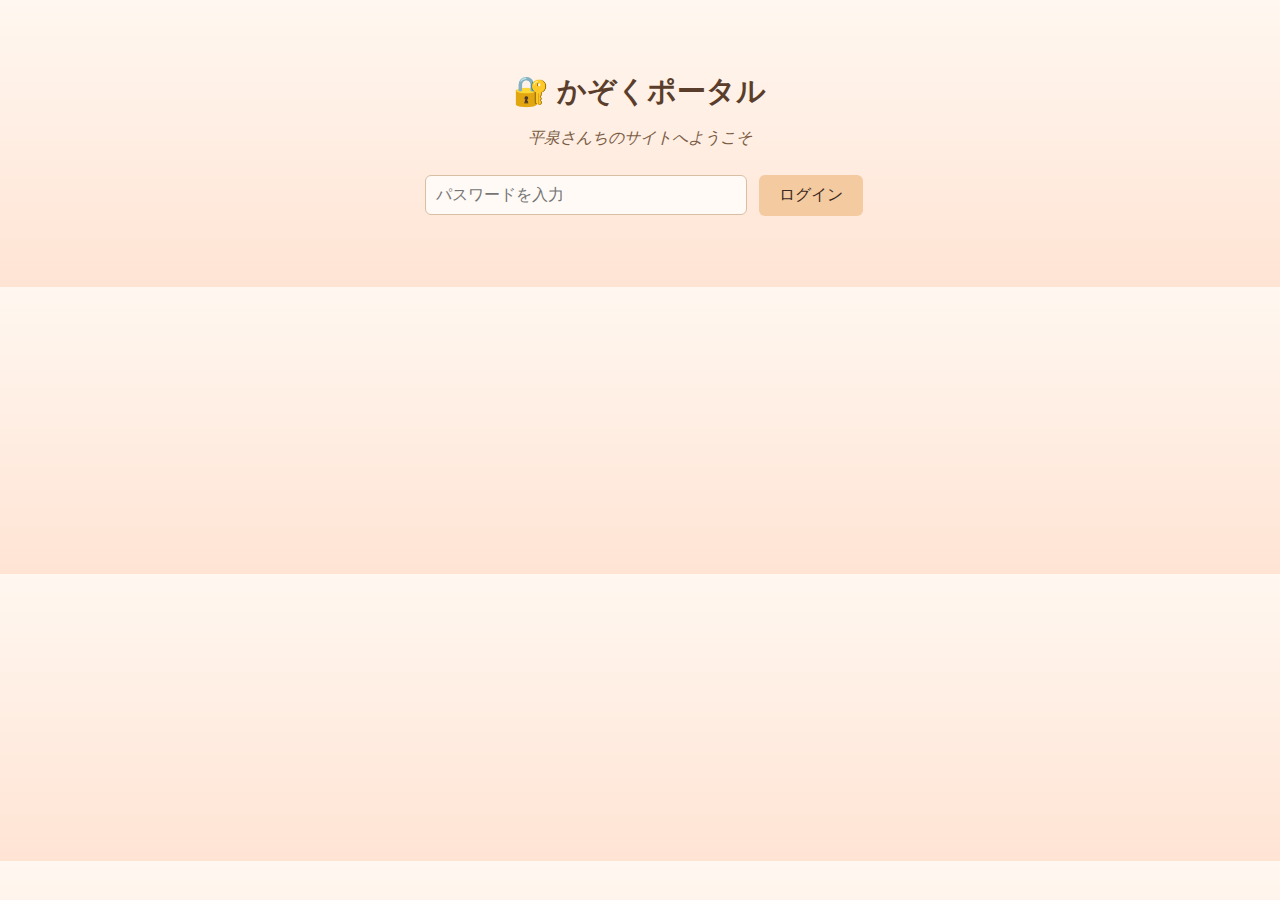
<file: index.html>
<!DOCTYPE html>
<html lang="ja">
<head>
  <meta charset="UTF-8">
  <title>かぞくポータル - 平泉さんちのサイト</title>
  <meta name="viewport" content="width=device-width, initial-scale=1">
  <style>
    body {
      font-family: 'Segoe UI', sans-serif;
      background: linear-gradient(to bottom, #fff7f0, #ffe4d4);
      color: #5a3e2b;
      text-align: center;
      padding: 40px 20px;
    }
    h2 {
      font-size: 1.8em;
      margin-bottom: 0.2em;
    }
    em {
      font-size: 1em;
      color: #7a5c44;
    }
    input {
      padding: 10px;
      margin: 8px;
      width: 90%;
      max-width: 300px;
      border: 1px solid #d8bfa3;
      border-radius: 6px;
      font-size: 1em;
      background-color: #fffaf5;
    }
    button {
      padding: 10px 20px;
      font-size: 1em;
      background-color: #f4caa1;
      border: none;
      border-radius: 6px;
      color: #3d2a1e;
      cursor: pointer;
      margin-top: 10px;
    }
    button:hover {
      background-color: #f1b984;
    }
    #message {
      color: #c0392b;
      margin-top: 15px;
      font-weight: bold;
    }
  </style>
</head>
<body>
  <h2>🔐 かぞくポータル</h2>
  <p><em>平泉さんちのサイトへようこそ</em></p>
  <input type="password" id="passwordInput" placeholder="パスワードを入力" />
  <button onclick="checkPassword()">ログイン</button>
  <p id="result"></p>

  <script src="auth.js"></script>
</body>
</html>
</file>
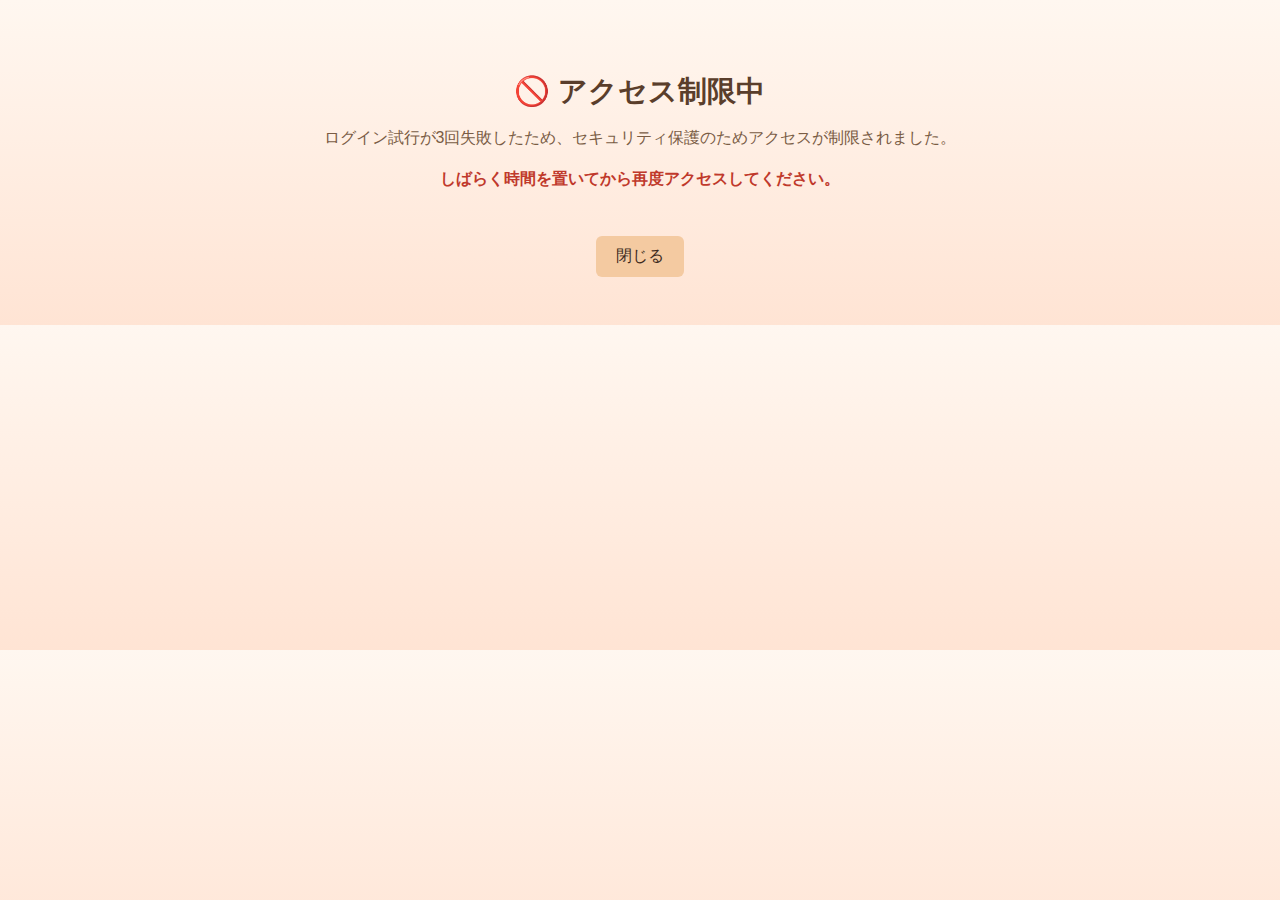
<file: closed/index.html>
<!DOCTYPE html>
<html lang="ja">
<head>
  <meta charset="UTF-8">
  <title>アクセス制限 - かぞくポータル</title>
  <meta name="viewport" content="width=device-width, initial-scale=1">
  <style>
    body {
      font-family: 'Segoe UI', sans-serif;
      background: linear-gradient(to bottom, #fff7f0, #ffe4d4);
      color: #5a3e2b;
      text-align: center;
      padding: 40px 20px;
    }
    h2 {
      font-size: 1.8em;
      margin-bottom: 0.5em;
    }
    p {
      font-size: 1em;
      color: #7a5c44;
    }
    .warning {
      color: #c0392b;
      font-weight: bold;
      margin-top: 20px;
    }
    button {
      margin-top: 30px;
      padding: 10px 20px;
      font-size: 1em;
      background-color: #f4caa1;
      border: none;
      border-radius: 6px;
      color: #3d2a1e;
      cursor: pointer;
    }
    button:hover {
      background-color: #f1b984;
    }
  </style>
  <script>
    function closeWindow() {
      window.open('', '_self').close();
    }
  </script>
</head>
<body>
  <h2>🚫 アクセス制限中</h2>
  <p>ログイン試行が3回失敗したため、セキュリティ保護のためアクセスが制限されました。</p>
  <p class="warning">しばらく時間を置いてから再度アクセスしてください。</p>
  <button onclick="closeWindow()">閉じる</button>
</body>
</html>
</file>
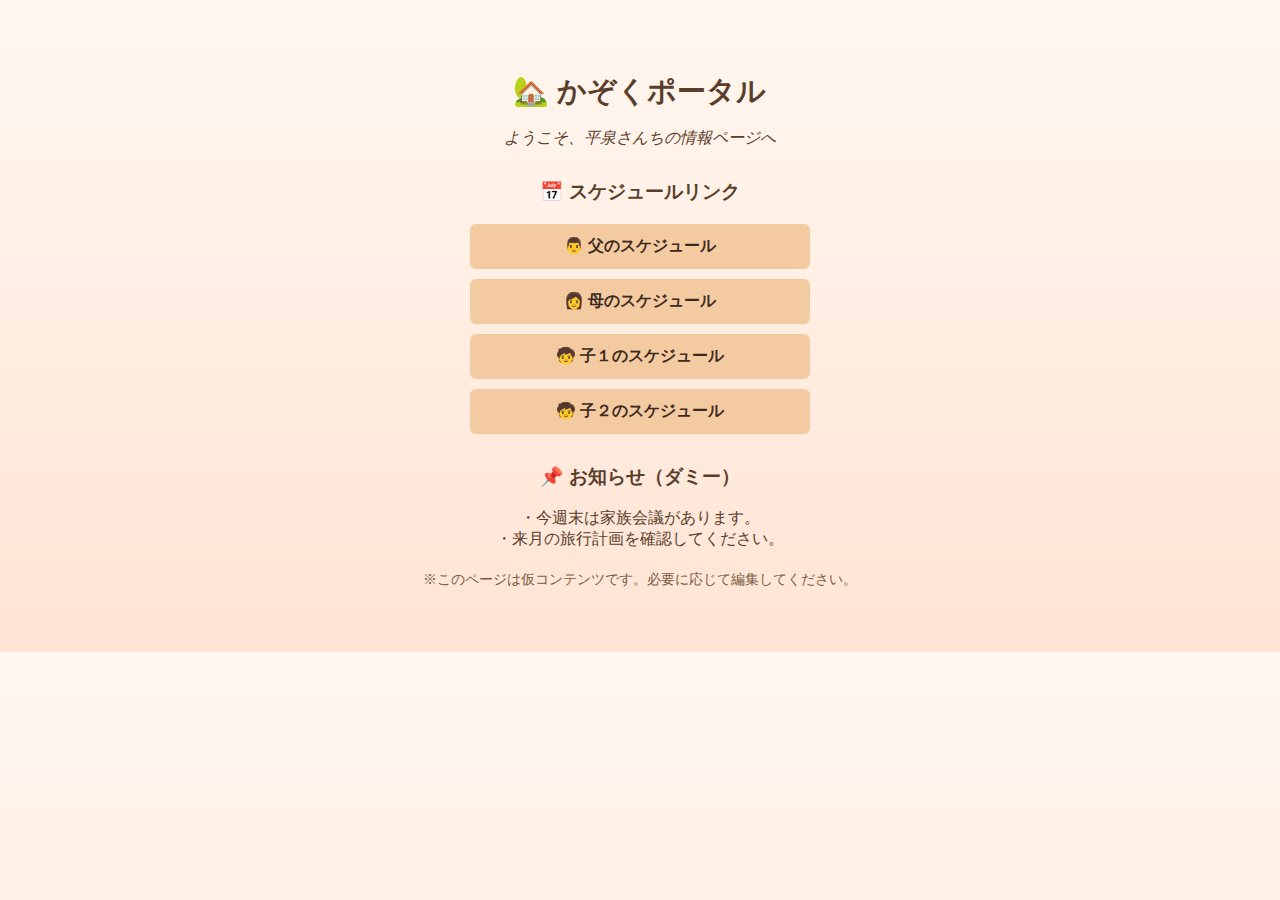
<file: portal/index.html>
<!DOCTYPE html>
<html lang="ja">
<head>
  <meta charset="UTF-8">
  <title>かぞくポータル</title>
  <meta name="viewport" content="width=device-width, initial-scale=1">
  <style>
    body {
      font-family: 'Segoe UI', sans-serif;
      background: linear-gradient(to bottom, #fff7f0, #ffe4d4);
      color: #5a3e2b;
      text-align: center;
      padding: 40px 20px;
    }
    h2 {
      font-size: 1.8em;
      margin-bottom: 0.2em;
    }
    .section {
      margin-top: 30px;
    }
    a {
      display: block;
      margin: 10px auto;
      padding: 12px 20px;
      width: 90%;
      max-width: 300px;
      background-color: #f4caa1;
      color: #3d2a1e;
      text-decoration: none;
      border-radius: 6px;
      font-weight: bold;
    }
    a:hover {
      background-color: #f1b984;
    }
    .note {
      font-size: 0.9em;
      color: #7a5c44;
      margin-top: 20px;
    }
  </style>
</head>
<body>
  <h2>🏡 かぞくポータル</h2>
  <p><em>ようこそ、平泉さんちの情報ページへ</em></p>

  <div class="section">
    <h3>📅 スケジュールリンク</h3>
    <a href="./schedule/father.html">👨 父のスケジュール</a>
    <a href="./schedule/mother.html">👩 母のスケジュール</a>
    <a href="./schedule/child1.html">🧒 子１のスケジュール</a>
    <a href="./schedule/child2.html">🧒 子２のスケジュール</a>
  </div>

  <div class="section">
    <h3>📌 お知らせ（ダミー）</h3>
    <p>・今週末は家族会議があります。<br>・来月の旅行計画を確認してください。</p>
  </div>

  <p class="note">※このページは仮コンテンツです。必要に応じて編集してください。</p>
</body>
</html>
</file>
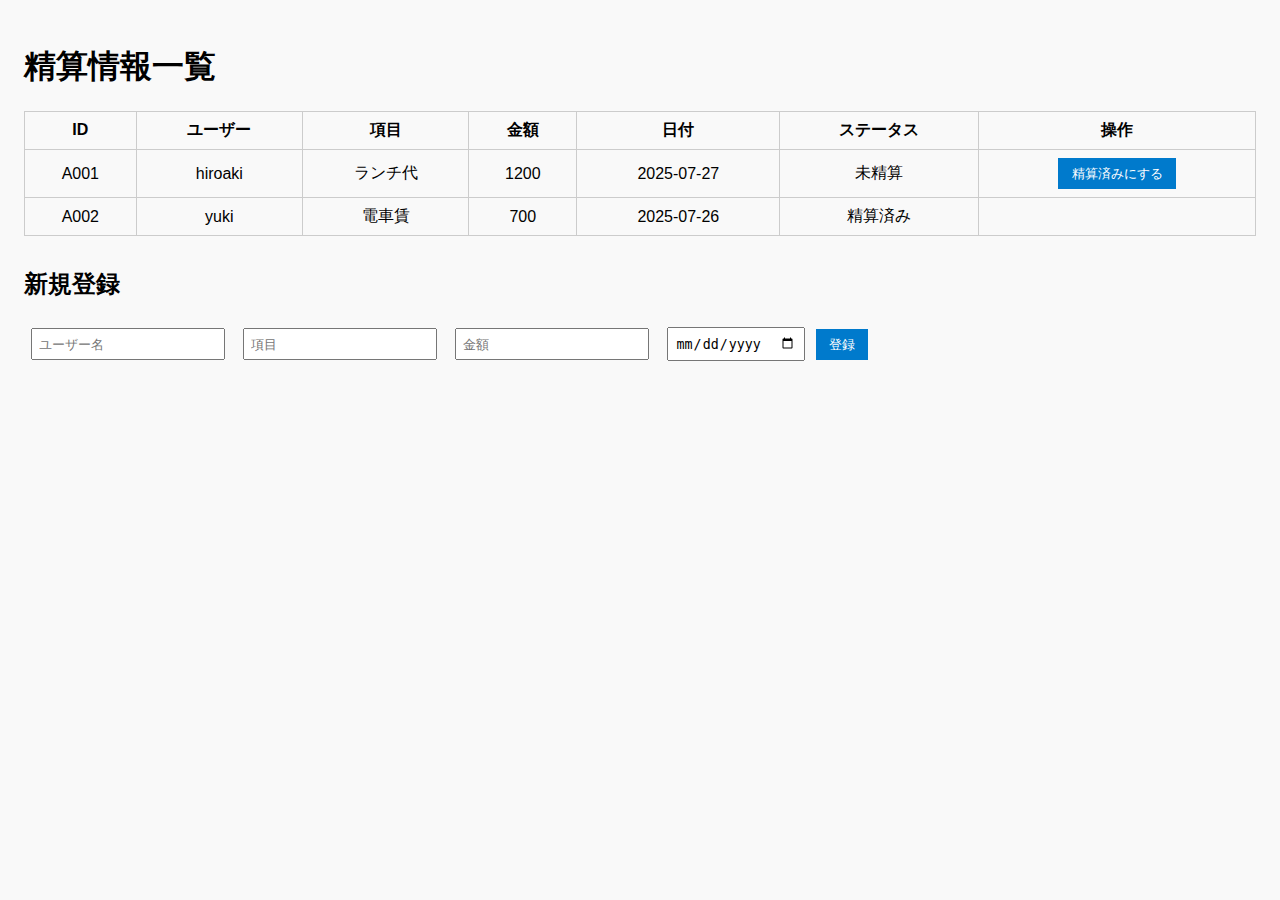
<file: money-index.html>
<!DOCTYPE html>
<html lang="ja">
<head>
  <meta charset="UTF-8" />
  <meta name="viewport" content="width=device-width, initial-scale=1.0" />
  <title>精算管理</title>
  <link rel="stylesheet" href="money-style.css" />
</head>
<body>
  <h1>精算情報一覧</h1>
  <table id="seisanTable">
    <thead>
      <tr>
        <th>ID</th><th>ユーザー</th><th>項目</th><th>金額</th><th>日付</th><th>ステータス</th><th>操作</th>
      </tr>
    </thead>
    <tbody></tbody>
  </table>

  <h2>新規登録</h2>
  <form id="seisanForm">
    <input type="text" name="user" placeholder="ユーザー名" required />
    <input type="text" name="item" placeholder="項目" required />
    <input type="number" name="amount" placeholder="金額" required />
    <input type="date" name="date" required />
    <button type="submit">登録</button>
  </form>

  <script src="money-update.js"></script>
</body>
</html>
</file>
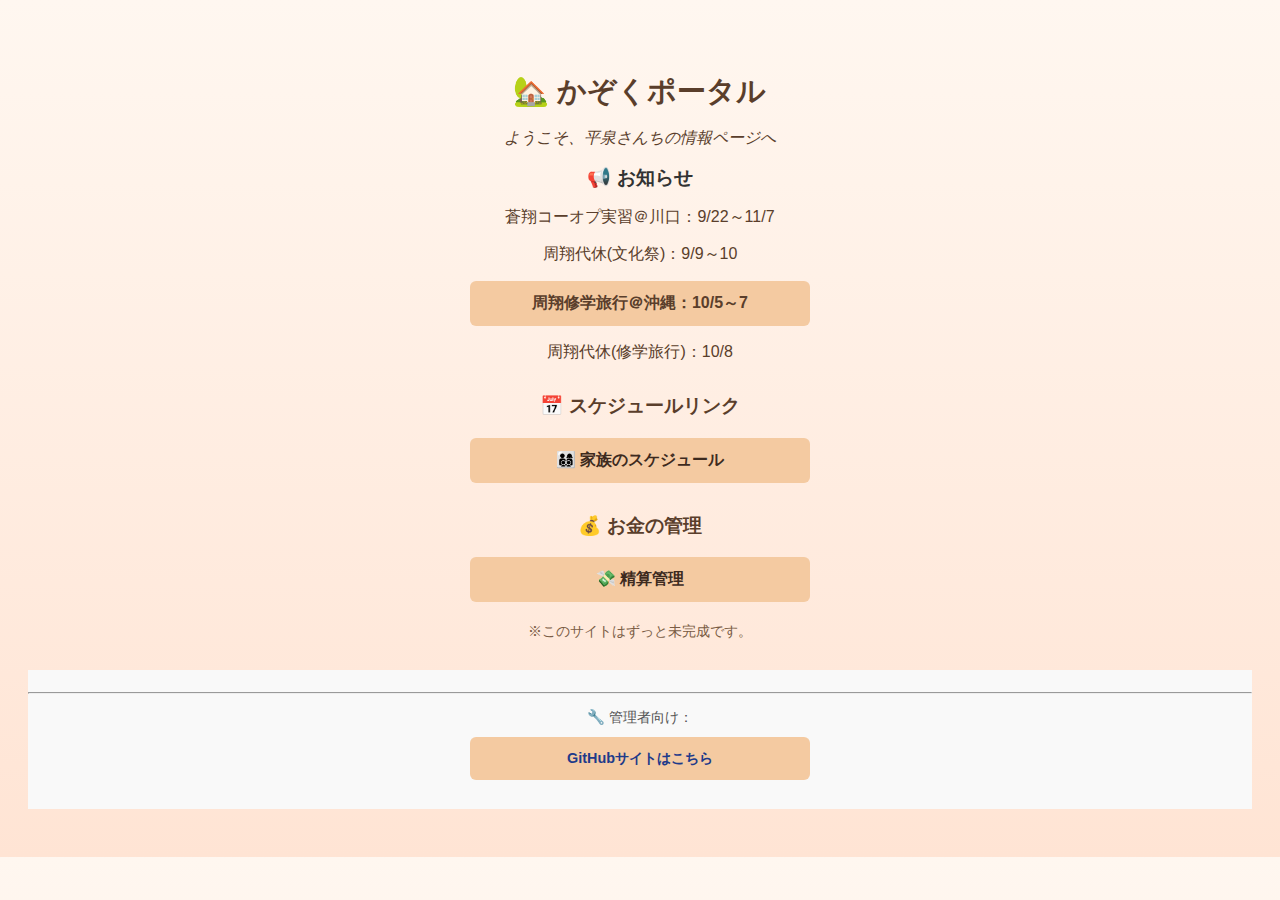
<file: portal.html>
<!DOCTYPE html>
<html lang="ja">
<head>
  <meta charset="UTF-8">
  <title>かぞくポータル</title>
  <meta name="viewport" content="width=device-width, initial-scale=1">
  <style>
    body {
      font-family: 'Segoe UI', sans-serif;
      background: linear-gradient(to bottom, #fff7f0, #ffe4d4);
      color: #5a3e2b;
      text-align: center;
      padding: 40px 20px;
    }
    h2 {
      font-size: 1.8em;
      margin-bottom: 0.2em;
    }
    .section {
      margin-top: 30px;
    }
    a {
      display: block;
      margin: 10px auto;
      padding: 12px 20px;
      width: 90%;
      max-width: 300px;
      background-color: #f4caa1;
      color: #3d2a1e;
      text-decoration: none;
      border-radius: 6px;
      font-weight: bold;
    }
    a:hover {
      background-color: #f1b984;
    }
    .note {
      font-size: 0.9em;
      color: #7a5c44;
      margin-top: 20px;
    }
    .topic-list {
      max-width: 600px;
      margin: 0 auto;
      padding: 0;
    }

    h2.title {
      text-align: center;
      font-size: 1.5rem;
      margin-bottom: 20px;
      color: #005A9E;
    }

  #infoArea h2 {
    font-family: 'Segoe UI', 'Roboto', 'Helvetica', sans-serif;
    font-size: 1.2rem;
    font-weight: 600;
    color: #333;
    margin-bottom: 0.5rem;
  }


  </style>
</head>




<body>
  <h2>🏡 かぞくポータル</h2>
  <p><em>ようこそ、平泉さんちの情報ページへ</em></p>

  <div id="infoArea">
    <h2>📢 お知らせ</h2>
    <p id="infoText">蒼翔コーオプ実習＠川口：9/22～11/7</p>
    <p id="infoText">周翔代休(文化祭)：9/9～10</p>
    <p id="infoText">
    <a href="./file/与野高校修学旅行.pdf" target="_blank" style="text-decoration: none; color: inherit;">
      周翔修学旅行＠沖縄：10/5～7
    </a>
    </p>
    <p id="infoText">周翔代休(修学旅行)：10/8</p>
  </div>


  <div class="section">
    <h3>📅 スケジュールリンク</h3>
    <a href="https://timetreeapp.com/calendars/w0w5bBBbxCag" target="_blank" rel="noopener noreferrer">👨‍👩‍👦‍👦 家族のスケジュール</a>
  </div>

  <div class="section">
    <h3>💰 お金の管理</h3>
    <a href="https://hiraizumi-hrss.web.app/index.html">💸 精算管理</a>

  </div>


  <p class="note">※このサイトはずっと未完成です。</p>

</body>
<footer style="text-align:center; font-size:0.9em; margin-top:2em; padding:1em 0; background-color:#f9f9f9; color:#555;">
  <hr>
  <p>🔧 管理者向け：<a href="https://github.com/" target="_blank" style="color:#1e3a8a; font-weight:bold; text-decoration:none;">
    GitHubサイトはこちら
  </a></p>
</footer>

</html>
</file>
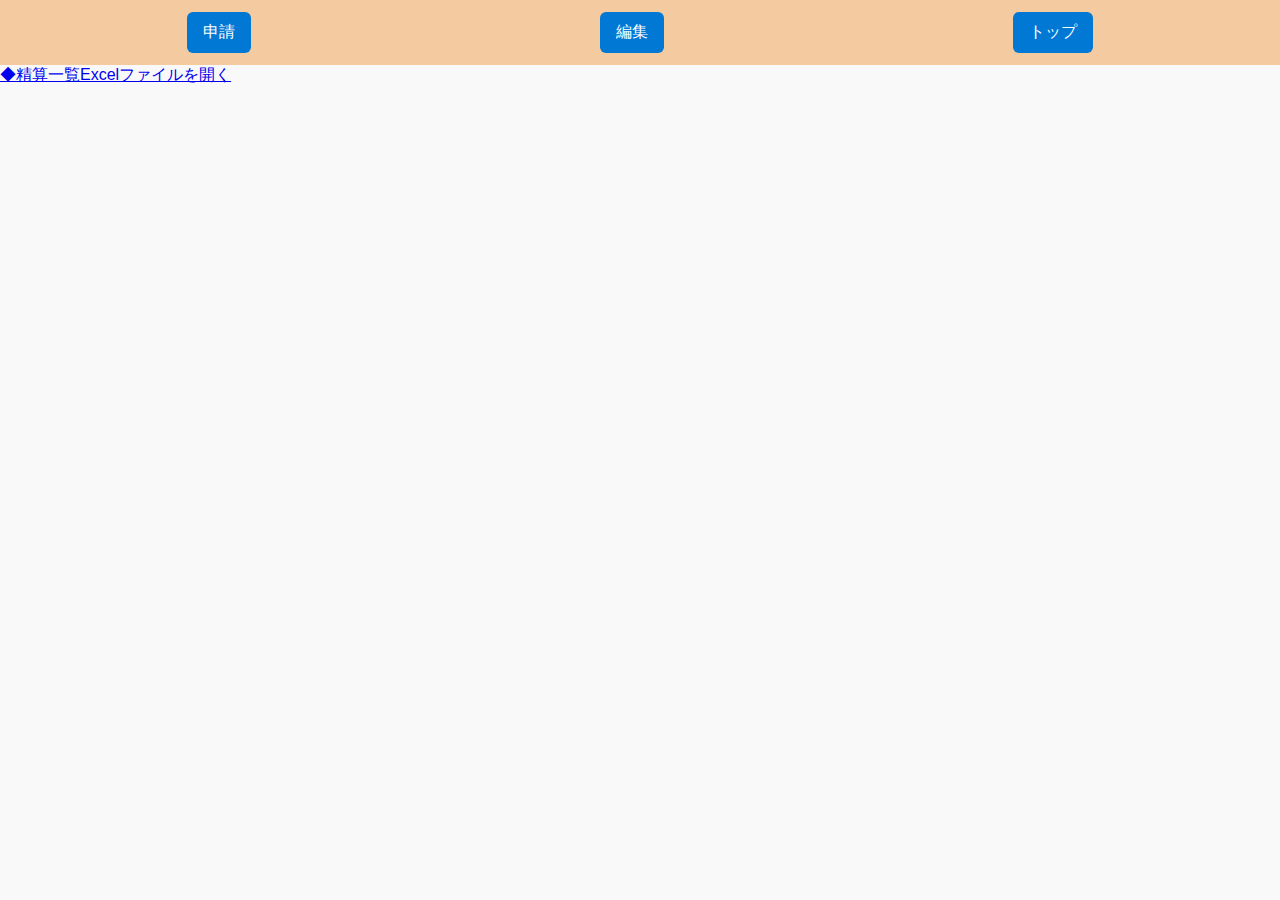
<file: settle.html>
<!DOCTYPE html>
<html lang="ja">
<head>
  <meta charset="UTF-8" />
  <meta name="viewport" content="width=device-width, initial-scale=1.0" />
  <title>精算管理</title>

  <style>
    body {
      margin: 0;
      font-family: 'Segoe UI', sans-serif;
      background-color: #f9f9f9;
    }

    header {
      background-color: #f4caa1;
      padding: 12px 16px;
      text-align: center;
      display: flex;
      justify-content: space-around;
      flex-wrap: wrap;
      gap: 8px;
    }

    button {
      padding: 10px 16px;
      font-size: 1rem;
      border: none;
      border-radius: 6px;
      cursor: pointer;
      background-color: #0078D4;
      color: #fff;
      transition: background-color 0.2s;
    }

    button:hover {
      background-color: #005A9E;
    }

    iframe {
      width: 100%;
      height: calc(100vh - 70px);
      border: none;
    }
  </style>
</head>
<body>

  <!-- ? ヘッダー部：操作ボタン群 -->
  <header>
    <button onclick="openForm('申請')">申請</button>
    <button onclick="confirmEdit()">編集</button>
    <button onclick="goToTop()">トップ</button>
  </header>

  <!-- ? メインフレーム部：埋め込み表示領域 -->
  <a href="https://1drv.ms/x/c/e927ca7ec242463d/EVcDFVn2hxdDukr3NB7LTcMBJB1G68FfMH7OiMqR5Omztw?e=FOG42s" 
     target="_blank" 
     rel="noopener noreferrer">
    ◆精算一覧Excelファイルを開く
  </a>

  <script>

  function openForm(type) {
    let url = '';
    if (type === '申請') {
      url = 'https://forms.office.com/r/Z6ZzdfE14c'; // 申請用FormsのURL
    } else if (type === '編集') {
      url = 'https://forms.office.com/r/nVjmnGY1Nc'; // 編集用FormsのURL
    }
    window.open(url, '_blank', 'noopener,noreferrer');
  }



    function confirmEdit() {
      const message = `精算一覧の内容を変更しますか？\n精算済にする場合や内容を変更する場合は進んでください。\n対象となるIDを事前に記録してください。`;

      if (window.confirm(message)) {
        // 「はい」→ 編集Formsへ遷移
        window.open('https://forms.office.com/r/nVjmnGY1Nc', '_blank', 'noopener,noreferrer');
      }
      // 「いいえ」→ 何もしない（stay）
    }








    function goToTop() {
      location.href = 'portal.html';
    }
  </script>

</body>
</html>
</file>
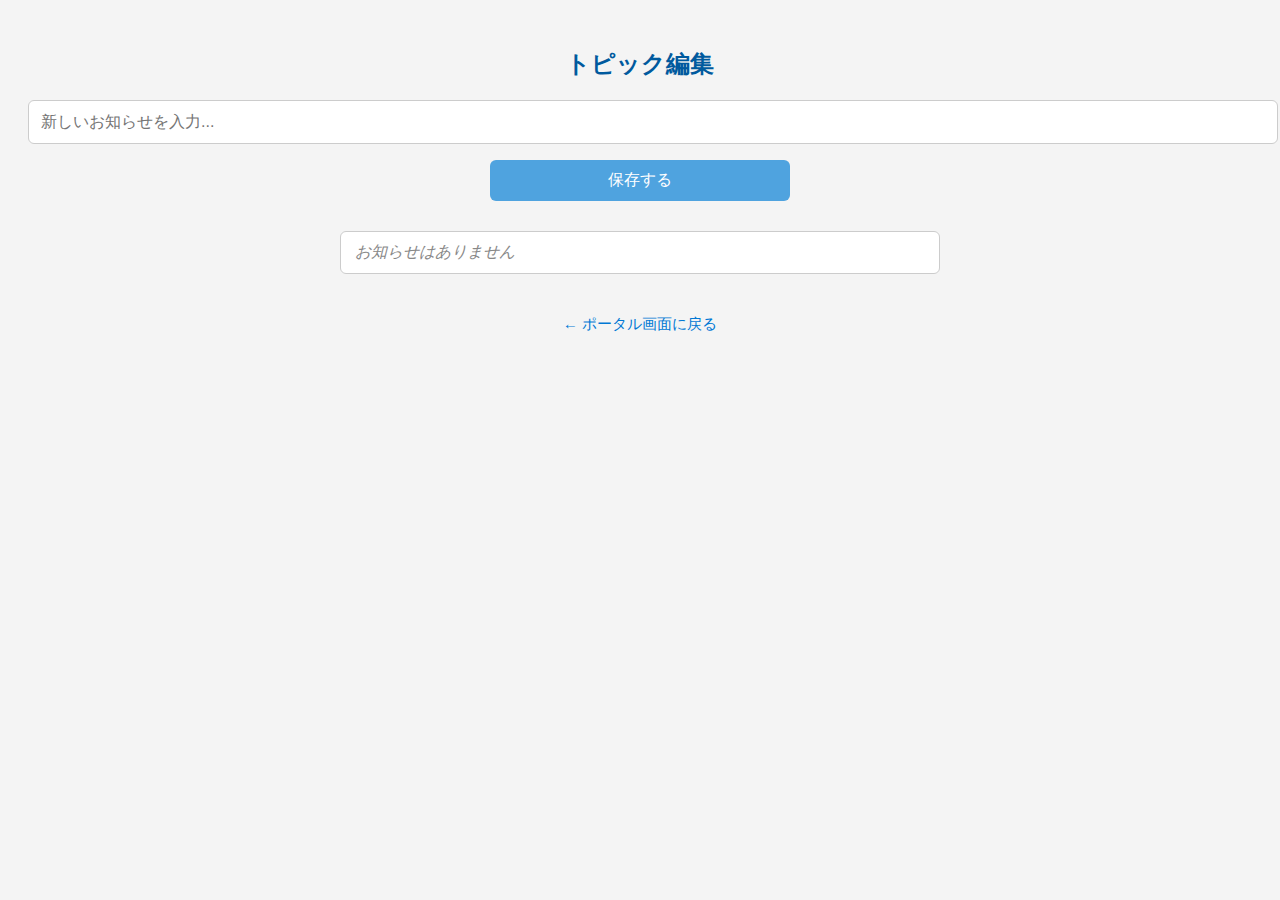
<file: topic-edit.html>
<!DOCTYPE html>
<html lang="ja">
<head>
  <meta charset="UTF-8" />
  <meta name="viewport" content="width=device-width, initial-scale=1.0" />
  <title>トピック編集</title>

  <style>
    body {
      font-family: sans-serif;
      padding: 20px;
      background-color: #f4f4f4;
    }

    h2 {
      text-align: center;
      color: #005A9E;
      margin-bottom: 20px;
    }

    input[type="text"] {
      width: 100%;
      padding: 12px;
      font-size: 1rem;
      margin-bottom: 16px;
      border-radius: 6px;
      border: 1px solid #ccc;
    }

    .save-button {
      background-color: #4FA3DF;
      color: white;
      font-size: 1rem;
      padding: 10px 20px;
      border: none;
      border-radius: 6px;
      cursor: pointer;
      width: 100%;
      max-width: 300px;
      display: block;
      margin: 0 auto 30px;
      transition: background-color 0.3s;
    }

    .save-button:hover {
      background-color: #378FC6;
    }

    ul.topic-list {
      max-width: 600px;
      margin: 0 auto;
      padding: 0;
      list-style-type: none;
    }

    ul.topic-list li {
      background-color: #fff;
      border: 1px solid #ccc;
      border-radius: 6px;
      padding: 10px 14px;
      margin-bottom: 12px;
      display: flex;
      justify-content: space-between;
      align-items: center;
    }

    .delete-btn {
      background-color: #D83B01;
      color: white;
      border: none;
      border-radius: 4px;
      padding: 6px 10px;
      font-size: 0.85rem;
      cursor: pointer;
      transition: background-color 0.2s;
    }

    .delete-btn:hover {
      background-color: #A42600;
    }

    .back-link {
      text-align: center;
      margin-top: 40px;
    }

    .back-link a {
      color: #0078D4;
      text-decoration: none;
      font-size: 0.95rem;
    }

    .back-link a:hover {
      text-decoration: underline;
    }
  </style>
</head>
<body>

  <h2>トピック編集</h2>

  <!-- 入力欄 -->
  <input type="text" id="topicText" placeholder="新しいお知らせを入力..." />
  <button class="save-button" onclick="saveTopic()">保存する</button>

  <!-- トピック一覧 -->
  <ul class="topic-list" id="topicListArea">
    <!-- JSで一覧が差し込まれます -->
  </ul>

  <div class="back-link">
    <a href="portal.html">← ポータル画面に戻る</a>
  </div>

  <script>
    function loadTopics() {
      const topicList = JSON.parse(localStorage.getItem('topics') || '[]');
      const listArea = document.getElementById('topicListArea');
      listArea.innerHTML = '';

      if (topicList.length === 0) {
        const li = document.createElement('li');
        li.textContent = 'お知らせはありません';
        li.style.color = '#888';
        li.style.textAlign = 'center';
        li.style.fontStyle = 'italic';
        listArea.appendChild(li);
        return;
      }

      topicList.forEach((topic, index) => {
        const li = document.createElement('li');
        li.textContent = topic;

        const deleteBtn = document.createElement('button');
        deleteBtn.textContent = '削除';
        deleteBtn.className = 'delete-btn';
        deleteBtn.onclick = () => {
          topicList.splice(index, 1);
          localStorage.setItem('topics', JSON.stringify(topicList));
          location.href = 'portal.html';
        };

        li.appendChild(deleteBtn);
        listArea.appendChild(li);
      });
    }

    window.addEventListener('DOMContentLoaded', loadTopics);
  </script>
</body>
</file>
<file: money-style.css>
body {
  font-family: sans-serif;
  padding: 1em;
  background: #f9f9f9;
}

table {
  width: 100%;
  border-collapse: collapse;
  margin-bottom: 2em;
}

th, td {
  border: 1px solid #ccc;
  padding: 0.5em;
  text-align: center;
}

form input {
  margin: 0.5em;
  padding: 0.5em;
}

button {
  padding: 0.5em 1em;
  background: #007acc;
  color: white;
  border: none;
  cursor: pointer;
}
</file>
